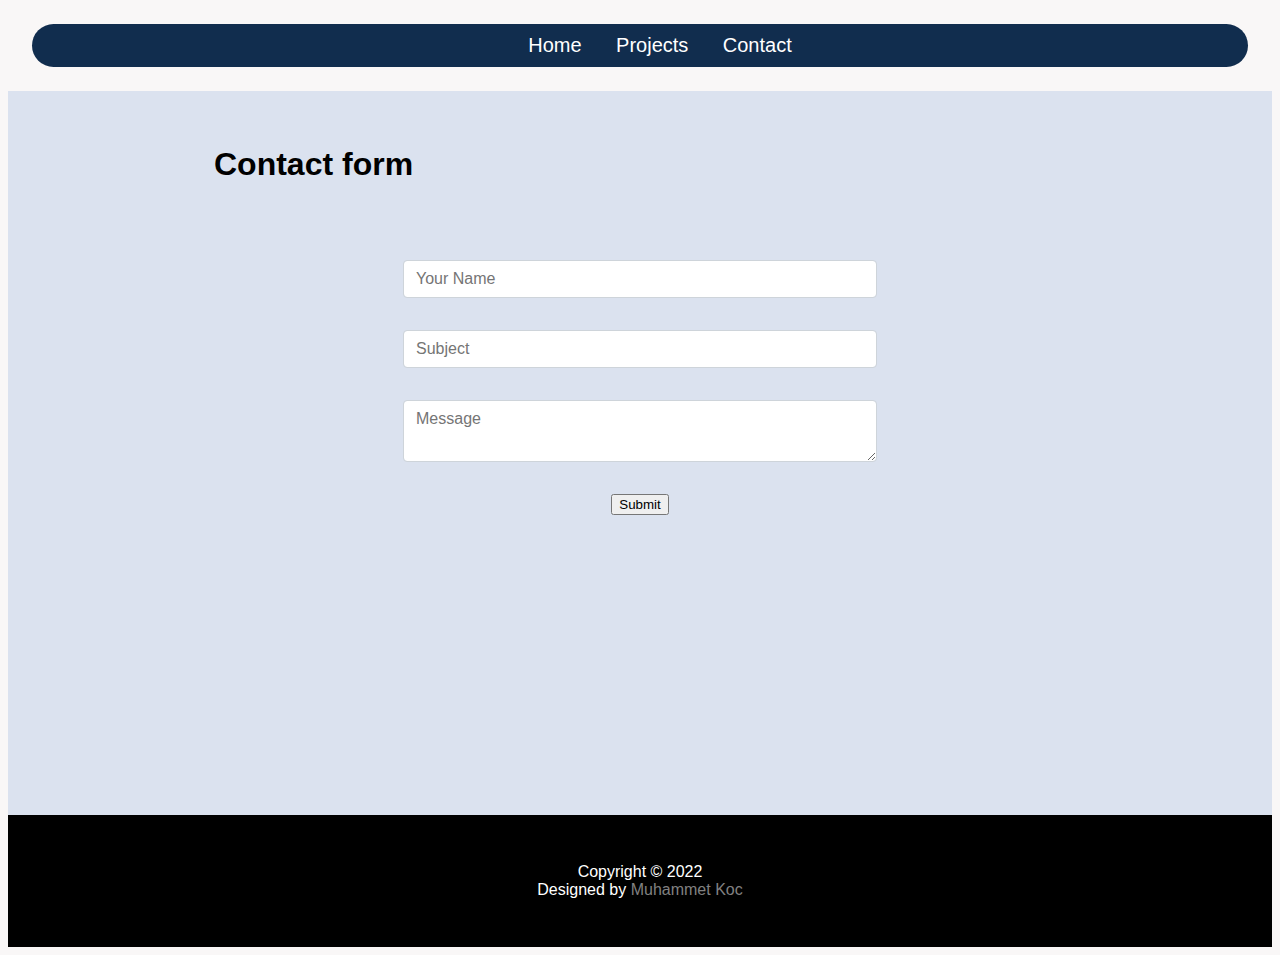
<file: contact.html>
<!DOCTYPE html>
<html lang="tr">

<head>
    <meta charset="UTF-8">
    <meta http-equiv="X-UA-Compatible" content="IE=edge">
    <meta name="viewport" content="width=device-width, initial-scale=1.0">
    <title>An Engineer Portfolio</title>
    <link rel="stylesheet" href="/styles.css">
</head>

<body>
    <header>
        <nav>
            <ul class="nav">
                <li><a href="/home.html" class="white">Home</a></li>
                <li><a href="/projects.html" class="white">Projects</a></li>
                <li><a href="/contact.html" class="white">Contact</a></li>
            </ul>

        </nav>
    </header>
    <section>

        <div class="w-75  m-auto ">
            <h1 class="text-shadow p-3">Contact form</h1>
            <div class="col-6 d-flex m-auto">
                <input name="name" id="name" placeholder="Your Name" class="form-control">
            </div>
            <div class=" m-2"></div>
            <div class="col-6 m-auto">
                <input name="subject" id="subject" placeholder="Subject" class="form-control">
            </div>
            <div class=" m-2"></div>
            <div class="col-6 m-auto">
                <textarea name="message" id="message" placeholder="Message" class="form-control"></textarea>
            </div>
            <div class=" m-2"></div>
            <button class=" d-flex m-auto">Submit</button>
        </div>
    </section>
    <section>
        <div style="height: 300px;"></div>
    </section>

    <footer class="text-center bg-black p-2">
        <p class="white">Copyright © 2022 <br> Designed by <a href="https://www.linkedin.com/in/muhammet-koc/"
                class="grey">Muhammet
                Koc</a></p>
    </footer>


</body>

</html>
</file>
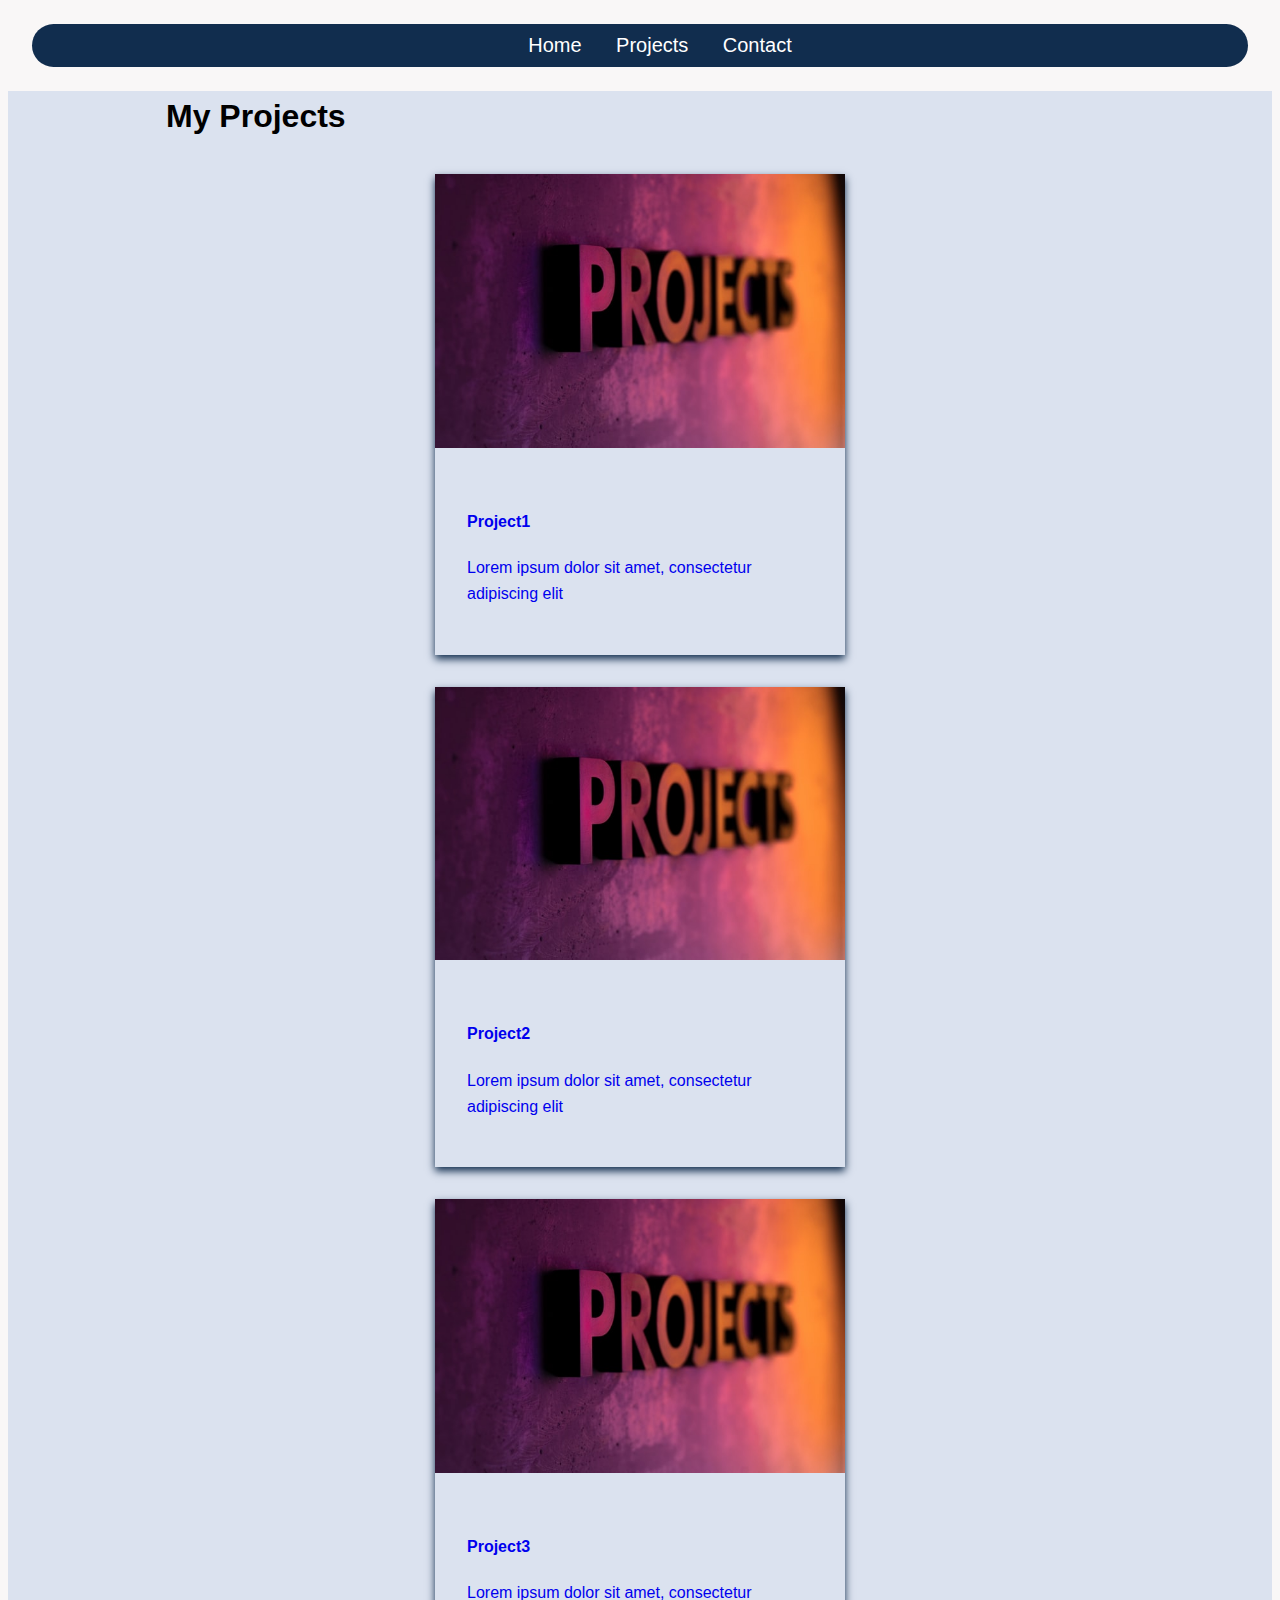
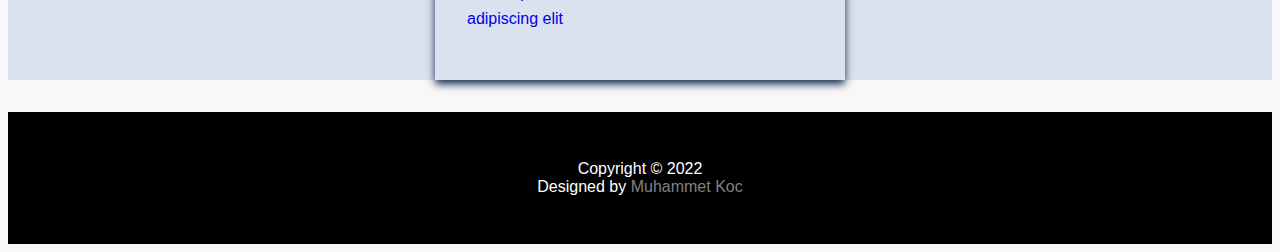
<file: projects.html>
<!DOCTYPE html>
<html lang="tr">

<head>
    <meta charset="UTF-8">
    <meta http-equiv="X-UA-Compatible" content="IE=edge">
    <meta name="viewport" content="width=device-width, initial-scale=1.0">
    <title>An Engineer Portfolio</title>
    <link rel="stylesheet" href="/styles.css">
</head>

<body>
    <header>
        <nav>
            <ul class="nav">
                <li><a href="/index.html" class="white">Home</a></li>
                <li><a href="/projects.html" class="white">Projects</a></li>
                <li><a href="/contact.html" class="white">Contact</a></li>
            </ul>

        </nav>
    </header>
    <section>

        <div class="w-75 m-auto">
            <h1 class="text-shadow">My Projects</h1>
            <div class="w-50 m-auto ">
                <div class="card m-2">
                    <a href="#">
                        <img src="/img/projects1.jpg" alt="projects1" style="width:100%">
                        <div class="p-2">
                            <h4><b>Project1</b></h4>
                            <p>Lorem ipsum dolor sit amet, consectetur adipiscing elit</p>
                        </div>
                    </a>
                </div>
            </div>
            <div class="w-50 m-auto">
                <div class="card m-2">
                    <a href="#">
                        <img src="/img/projects2.jpg" alt="projects2" style="width:100%">
                        <div class="p-2">
                            <h4><b>Project2</b></h4>
                            <p>Lorem ipsum dolor sit amet, consectetur adipiscing elit</p>
                        </div>
                    </a>
                </div>
            </div>
            <div class="w-50 m-auto">
                <div class="card m-2">
                    <a href="#">
                        <img src="/img/projects3.jpg" alt="projects3" style="width:100%">
                        <div class="p-2">
                            <h4><b>Project3</b></h4>
                            <p>Lorem ipsum dolor sit amet, consectetur adipiscing elit</p>
                        </div>
                    </a>
                </div>
            </div>
        </div>
    </section>
    <footer class="text-center bg-black p-2">
        <p class="white">Copyright © 2022 <br> Designed by <a href="https://www.linkedin.com/in/muhammet-koc/"
                class="grey">Muhammet
                Koc</a></p>
    </footer>


</body>

</html>
</file>
<file: styles.css>
* {
  box-sizing: border-box;
}

body{
background-color: #F9F7F7;
font-family: Arial, Helvetica, sans-serif;
}

section{
background-color: #DBE2EF;
line-height: 1.6;
}

.text-center{text-align: center;}


.text-shadow-w{text-shadow: 1px 1px 1px white,2px 2px 2px  white ;}


.parallax {
  /* The image used */
  background-image: url("/img/");

  /* Set a specific height */
  min-height: 500px; 

  /* Create the parallax scrolling effect */
  background-attachment: fixed;
  background-position: center;
  background-repeat:repeat;
  background-size:auto;
}
/* For desktop: */
.col-1 {width: 8.33%; flex: 0 0 auto;}
.col-2 {width: 16.66%; flex: 0 0 auto;}
.col-3 {width: 25%; flex: 0 0 auto;}
.col-4 {width: 33.33%; flex: 0 0 auto;}
.col-5 {width: 41.66%; flex: 0 0 auto;}
.col-6 {width: 50%; flex: 0 0 auto;}
.col-7 {width: 58.33%; flex: 0 0 auto;}
.col-8 {width: 66.66%; flex: 0 0 auto;}
.col-9 {width: 75%; flex: 0 0 auto; }
.col-10 {width: 83.33%; flex: 0 0 auto;}
.col-11 {width: 91.66%; flex: 0 0 auto;}
.col-12 {width: 100%; flex: 0 0 auto;}

@media only screen and (max-width: 768px) {
  /* For mobile phones: */
  [class*="col-"] {
    width: 100%;
  }
}

[class*="col-"] {
 flex: 0 0 auto;
}
.row{
    display: flex;
}

.w-50{width: 50%;}
.w-75{width: 75%;}
.w-25{width: 25%;}


/*Padding*/
.p-1{padding: 1rem;}
.p-2{padding: 2rem;}
.p-3{padding: 3rem;}
.p-l1{padding-left:1rem;}
.p-r1{padding-right:1rem;}
.p-auto{padding: auto !important;}



/* Margin*/
.m-auto{margin:auto;}
.m-1{margin:1rem;}
.m-2{margin:2rem;}
.m-3{margin:3rem;}





.about-img{
    display: block;
    margin-left: auto;
    margin-right: auto;
    width: 300px;
    border-radius: 15px;
}



nav{
    background-color: #112D4E;
    border-radius: 25px;
    margin: 1.5rem;
}
.nav{
    list-style-type: none;
    text-align: center;
}
.nav li{
    display: inline-block;
    font-size: 20px;
    padding: 10px;
    padding-inline: 15px;
}
.nav li a:hover{color: gray;}



/*color */
.white{color: white;}
.black{color:black;}
.grey{color: gray;}


/* backgroundcolor  */
.bg-white{background-color: white;}
.bg-black{background-color: black;}
.bg-gray{background-color: gray;}



.card {
  /* Add shadows to create the "card" effect */
  box-shadow: 0 4px 8px 0 #112D4E;
  transition: 0.3s;
}

/* On mouse-over, add a deeper shadow */
.card:hover {
  box-shadow: 0 8px 16px 0 #112D4E;
}
a{
    text-decoration: none;
}

/* Bootstrap 5 class*/
.form-control {
  display: block;
  width: 100%;
  padding: 0.375rem 0.75rem;
  font-size: 1rem;
  font-weight: 400;
  line-height: 1.5;
  color: #212529;
  background-color: #fff;
  background-clip: padding-box;
  border: 1px solid #ced4da;
  -webkit-appearance: none;
  -moz-appearance: none;
  appearance: none;
  border-radius: 0.25rem;
  transition: border-color 0.15s ease-in-out, box-shadow 0.15s ease-in-out;
}
.d-flex{
    display: flex;
}
textarea{
    font-family: Arial, Helvetica, sans-serif;
}
</file>
